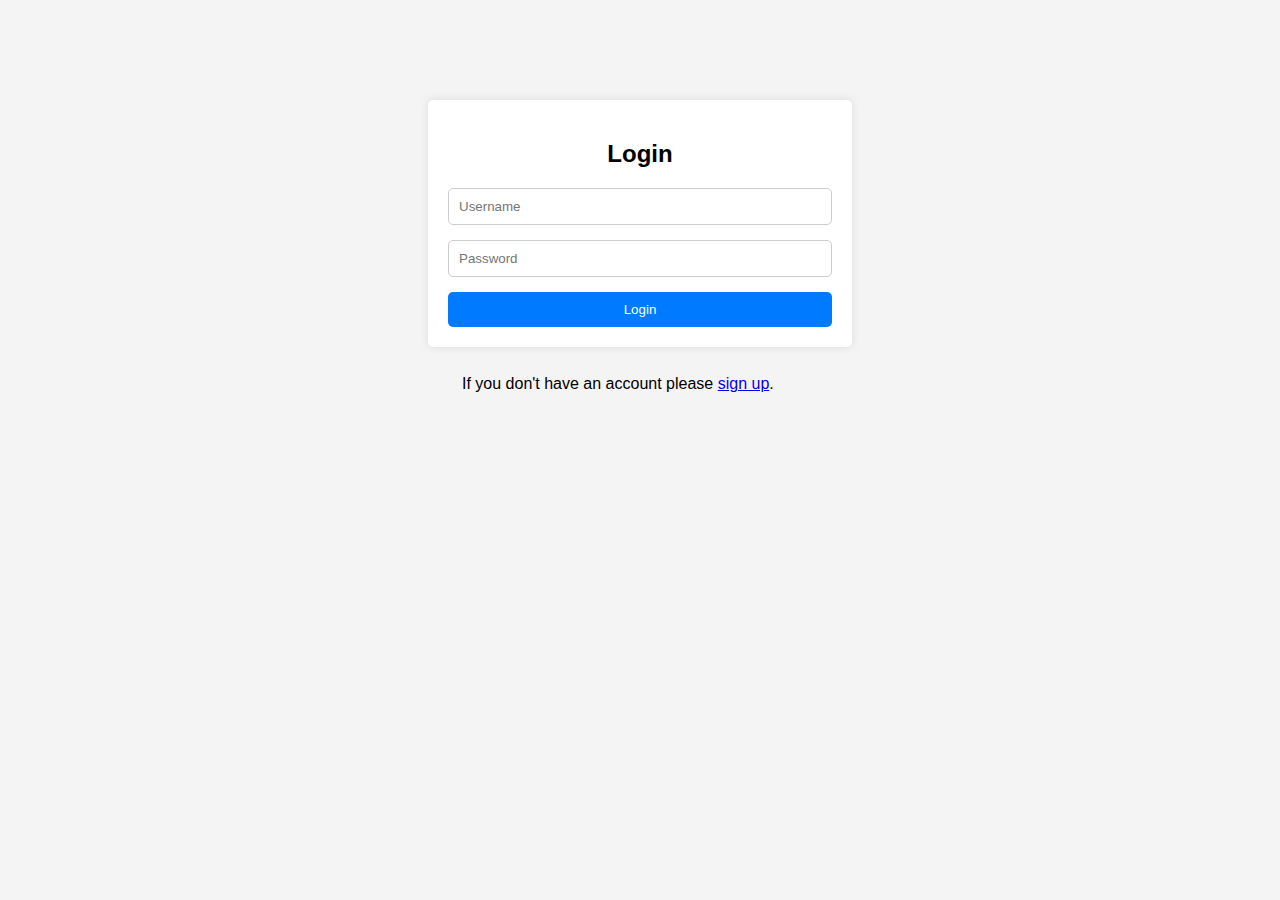
<file: login.html>
<!DOCTYPE html>
<html lang="en">
<head>
    <meta charset="UTF-8">
    <meta name="viewport" content="width=device-width, initial-scale=1.0">
    <link rel="stylesheet" href="login.css">
    <title>Login</title>
    
</head>
<body>
    <div class="container">
        <h2>Login</h2>
        <form action="login.php" method="post">
            <input type="text" name="username" placeholder="Username" required>
            <input type="password" name="password" placeholder="Password" required>
            <input type="submit" value="Login">
        </form>
    </div>
    <div class="login-text">
        <p>If you don't have an account please <a href="signup.html">sign up</a>.</p>
    </div>
    
</body>
</html>
</file>
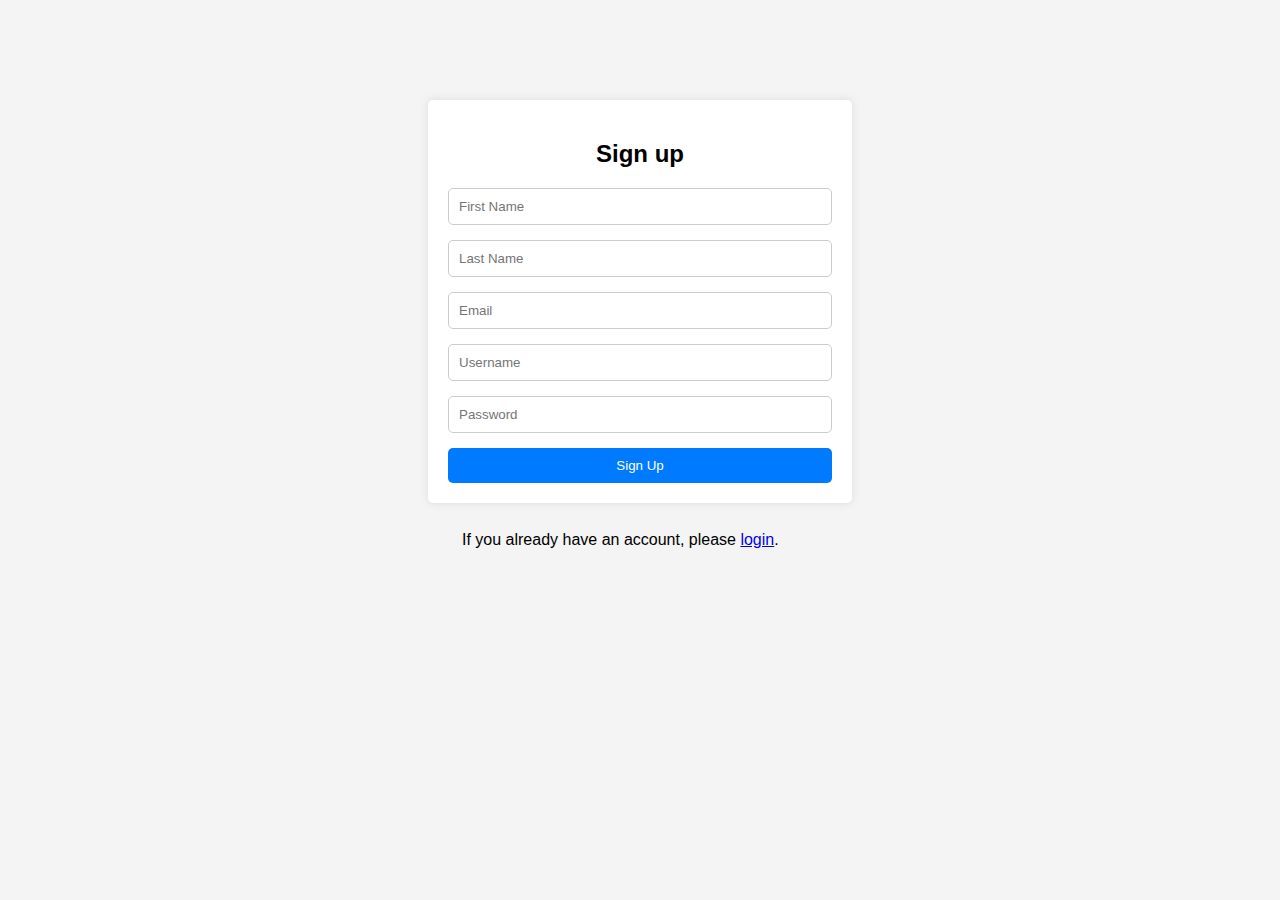
<file: signup.html>
<!DOCTYPE html>
<html lang="en">
<head>
    <meta charset="UTF-8">
    <meta name="viewport" content="width=device-width, initial-scale=1.0">
    <link rel="stylesheet" href="login.css">
    <title>Sign Up</title>
</head>
<body>
    <div class="container">
        <h2>Sign up</h2>
        <form action="signup.php" method="post">
            <input type="text" name="firstname" placeholder="First Name" required>
            <input type="text" name="lastname" placeholder="Last Name" required>
            <input type="email" name="email" id="emailInput" placeholder="Email" required>
            <input type="text" name="username" placeholder="Username" required>
            <input type="password" name="password" placeholder="Password" required>
            <input type="submit" name="signup" value="Sign Up"> 
        </form>
    </div>
    <div class="login-text">
        <p>If you already have an account, please <a href="login.html">login</a>.</p>
    </div>
</body>
</html>
</file>
<file: login.css>
body {
    font-family: Arial, sans-serif;
    margin: 0;
    padding: 0;
    background-color: #f4f4f4;
}
.container {
    width: 30%;
    margin: 100px auto;
    background-color: #fff;
    padding: 20px;
    border-radius: 5px;
    box-shadow: 0 0 10px rgba(0, 0, 0, 0.1);
    text-align: center;
}
h2 {
    text-align: center;
    margin-bottom: 20px;
}
form input[type="text"],
form input[type="email"],
input[type="password"] {
    width: 100%;
    padding: 10px;
    margin-bottom: 15px;
    border: 1px solid #ccc;
    border-radius: 5px;
    box-sizing: border-box;
}
form input[type="submit"] {
    width: 100%;
    background-color: #007bff;
    color: #fff;
    padding: 10px;
    border: none;
    border-radius: 5px;
    cursor: pointer;
    transition: 0.3s;
}
form  input[type="submit"]:hover {
    background-color: #0056b3;
}

.regbtn{
    width: 100%;
    color: white;
    border: none;
    border-radius: 5px;
    cursor: pointer;
    transition: 0.3s;
    width: 50%;
    padding: 10px;
    margin-left: 155px ;
    background-color: #0056b3;
}
.regbtn:hover{
    background-color: #3275bd;
}

.login-text{
    padding: 12px;
    margin-top: -100px;
    margin-left: 450px;
}
</file>
